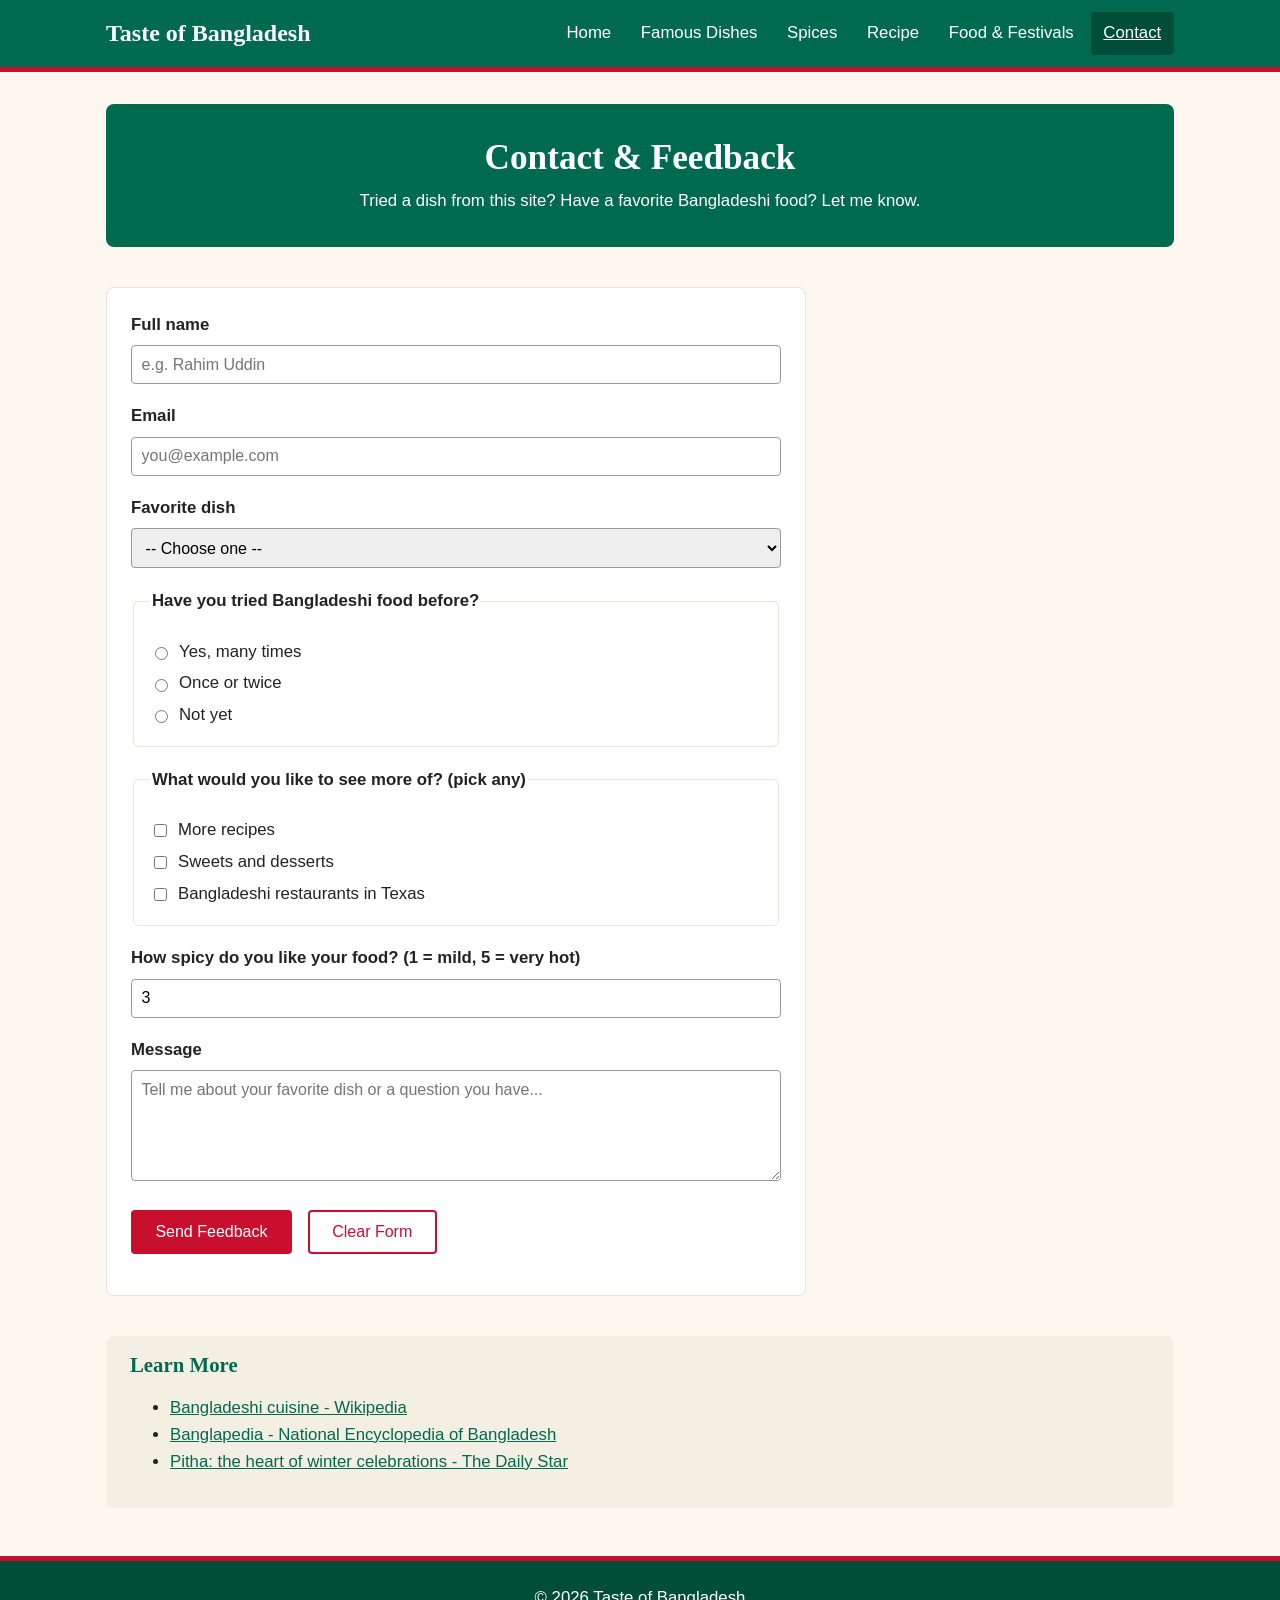
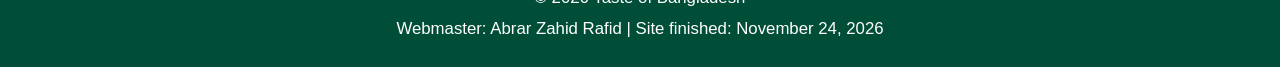
<file: contact.html>
<!DOCTYPE html>
<html lang="en">
<head>
    <meta charset="UTF-8">
    <meta name="viewport" content="width=device-width, initial-scale=1.0">
    <meta name="description" content="Contact Taste of Bangladesh and share your favorite Bangladeshi dish.">
    <title>Contact | Taste of Bangladesh</title>
    <link rel="stylesheet" href="css/style.css">
</head>
<body>

    <!-- ===== HEADER ===== -->
    <header class="site-header">
        <div class="header-inner">
            <a href="index.html" class="logo">Taste of Bangladesh</a>
            <button class="menu-toggle" id="menuToggle" aria-expanded="false" aria-controls="mainNav">&#9776; Menu</button>
            <nav id="mainNav" class="main-nav" aria-label="Main navigation">
                <ul>
                    <li><a href="index.html">Home</a></li>
                    <li><a href="dishes.html">Famous Dishes</a></li>
                    <li><a href="spices.html">Spices</a></li>
                    <li><a href="recipe.html">Recipe</a></li>
                    <li><a href="culture.html">Food &amp; Festivals</a></li>
                    <li><a href="contact.html" class="active">Contact</a></li>
                </ul>
            </nav>
        </div>
    </header>

    <!-- ===== MAIN CONTENT ===== -->
    <main>

        <section class="page-banner">
            <h1>Contact &amp; Feedback</h1>
            <p>Tried a dish from this site? Have a favorite Bangladeshi food? Let me know.</p>
        </section>

        <section class="content-section">
            <!-- Example form: it does not send anywhere, JavaScript shows a thank-you message -->
            <form id="feedbackForm" class="feedback-form" action="#" method="post">

                <!-- Text input -->
                <div class="form-row">
                    <label for="fullName">Full name</label>
                    <input type="text" id="fullName" name="fullName" placeholder="e.g. Rahim Uddin" required>
                </div>

                <!-- Email input -->
                <div class="form-row">
                    <label for="email">Email</label>
                    <input type="email" id="email" name="email" placeholder="you@example.com" required>
                </div>

                <!-- Select dropdown -->
                <div class="form-row">
                    <label for="favDish">Favorite dish</label>
                    <select id="favDish" name="favDish" required>
                        <option value="">-- Choose one --</option>
                        <option value="kacchi">Kacchi Biryani</option>
                        <option value="fuchka">Fuchka</option>
                        <option value="ilish">Ilish Bhaja</option>
                        <option value="khichuri">Khichuri</option>
                        <option value="pitha">Pitha</option>
                        <option value="other">Something else</option>
                    </select>
                </div>

                <!-- Radio buttons -->
                <fieldset class="form-row">
                    <legend>Have you tried Bangladeshi food before?</legend>
                    <div class="choice">
                        <input type="radio" id="triedYes" name="tried" value="yes" required>
                        <label for="triedYes">Yes, many times</label>
                    </div>
                    <div class="choice">
                        <input type="radio" id="triedOnce" name="tried" value="once">
                        <label for="triedOnce">Once or twice</label>
                    </div>
                    <div class="choice">
                        <input type="radio" id="triedNo" name="tried" value="no">
                        <label for="triedNo">Not yet</label>
                    </div>
                </fieldset>

                <!-- Checkboxes -->
                <fieldset class="form-row">
                    <legend>What would you like to see more of? (pick any)</legend>
                    <div class="choice">
                        <input type="checkbox" id="moreRecipes" name="more" value="recipes">
                        <label for="moreRecipes">More recipes</label>
                    </div>
                    <div class="choice">
                        <input type="checkbox" id="moreSweets" name="more" value="sweets">
                        <label for="moreSweets">Sweets and desserts</label>
                    </div>
                    <div class="choice">
                        <input type="checkbox" id="moreRestaurants" name="more" value="restaurants">
                        <label for="moreRestaurants">Bangladeshi restaurants in Texas</label>
                    </div>
                </fieldset>

                <!-- Number input -->
                <div class="form-row">
                    <label for="spice">How spicy do you like your food? (1 = mild, 5 = very hot)</label>
                    <input type="number" id="spice" name="spice" min="1" max="5" value="3">
                </div>

                <!-- Textarea -->
                <div class="form-row">
                    <label for="message">Message</label>
                    <textarea id="message" name="message" rows="5" placeholder="Tell me about your favorite dish or a question you have..." required></textarea>
                </div>

                <!-- Buttons -->
                <div class="form-buttons">
                    <button type="submit" class="button">Send Feedback</button>
                    <button type="reset" class="button button-outline">Clear Form</button>
                </div>

                <!-- JavaScript puts the thank-you message here -->
                <p id="formMessage" class="form-message" aria-live="polite"></p>
            </form>
        </section>

        <!-- Extra helpful links -->
        <aside class="sources">
            <h2>Learn More</h2>
            <ul>
                <li><a href="https://en.wikipedia.org/wiki/Bangladeshi_cuisine">Bangladeshi cuisine - Wikipedia</a></li>
                <li><a href="https://en.banglapedia.org/">Banglapedia - National Encyclopedia of Bangladesh</a></li>
                <li><a href="https://www.thedailystar.net/weekend-read/news/pitha-the-heart-winter-celebrations-3785946">Pitha: the heart of winter celebrations - The Daily Star</a></li>
            </ul>
        </aside>

    </main>

    <!-- ===== FOOTER ===== -->
    <footer class="site-footer">
        <p>&copy; 2026 Taste of Bangladesh</p>
        <p>Webmaster: Abrar Zahid Rafid | Site finished: November 24, 2026</p>
    </footer>

    <script src="js/script.js"></script>
</body>
</html>
</file>
<file: css/style.css>
/* =========================================================
   Taste of Bangladesh - Main Stylesheet
   Author: Abrar Zahid Rafid
   Colors are inspired by the Bangladesh flag (green and red).
   ========================================================= */


/* ---------- 1. Color and font variables ---------- */
:root {
    --green: #006a4e;        /* main green (from the flag) */
    --dark-green: #004d38;   /* darker green for hover and footer */
    --red: #c8102e;          /* accent red, dark enough to read on cream */
    --cream: #fdf8ef;        /* page background */
    --white: #ffffff;
    --text: #222222;         /* main text color */
    --light-gray: #e9e4d8;   /* borders */
    --heading-font: Georgia, "Times New Roman", serif;
    --body-font: Arial, Helvetica, sans-serif;
}


/* ---------- 2. Basic reset and page defaults ---------- */
* {
    box-sizing: border-box;
}

body {
    margin: 0;
    font-family: var(--body-font);
    font-size: 1.05rem;
    line-height: 1.6;
    color: var(--text);
    background-color: var(--cream);
}

h1, h2, h3 {
    font-family: var(--heading-font);
    color: var(--green);
    line-height: 1.25;
}

a {
    color: var(--green);
}

a:hover,
a:focus {
    color: var(--red);
}

/* Responsive images: they never grow wider than their container */
img {
    max-width: 100%;
    height: auto;
    display: block;
}


/* ---------- 3. Header and navigation (Flexbox) ---------- */
.site-header {
    background-color: var(--green);
    border-bottom: 5px solid var(--red);
    position: sticky;      /* menu stays at the top when scrolling */
    top: 0;
    z-index: 10;
}

.header-inner {
    max-width: 1100px;
    margin: 0 auto;
    padding: 0.75rem 1rem;
    display: flex;
    justify-content: space-between;
    align-items: center;
    flex-wrap: wrap;
}

.logo {
    font-family: var(--heading-font);
    font-size: 1.5rem;
    font-weight: bold;
    color: var(--white);
    text-decoration: none;
}

.logo:hover,
.logo:focus {
    color: var(--white);
}

.main-nav ul {
    list-style: none;
    margin: 0;
    padding: 0;
    display: flex;          /* puts the links in a row */
    gap: 0.25rem;
}

.main-nav a {
    display: block;
    padding: 0.5rem 0.8rem;
    color: var(--white);
    text-decoration: none;
    border-radius: 4px;
}

.main-nav a:hover,
.main-nav a:focus,
.main-nav a.active {
    background-color: var(--dark-green);
    color: var(--white);
}

.main-nav a.active {
    text-decoration: underline;
}

/* Menu button is hidden on big screens */
.menu-toggle {
    display: none;
    background: none;
    border: 2px solid var(--white);
    color: var(--white);
    font-size: 1rem;
    padding: 0.4rem 0.8rem;
    border-radius: 4px;
    cursor: pointer;
}


/* ---------- 4. Main layout ---------- */
main {
    max-width: 1100px;
    margin: 0 auto;
    padding: 0 1rem;
}

.content-section {
    margin: 2.5rem 0;
}


/* ---------- 5. Home page hero (Grid) ---------- */
.hero {
    display: grid;
    grid-template-columns: 1fr 1fr;
    gap: 2rem;
    align-items: center;
    margin-top: 2rem;
}

.hero h1 {
    font-size: 2.6rem;
    margin-top: 0;
}

.hero-image img {
    border-radius: 8px;
    max-height: 480px;
    width: 100%;
    object-fit: cover;
}

/* Page title banner used on the inner pages */
.page-banner {
    background-color: var(--green);
    color: var(--white);
    text-align: center;
    padding: 2rem 1rem;
    margin-top: 2rem;
    border-radius: 8px;
}

.page-banner h1 {
    color: var(--white);
    margin: 0 0 0.5rem;
    font-size: 2.2rem;
}

.page-banner p {
    margin: 0;
}


/* ---------- 6. Buttons ---------- */
.button {
    display: inline-block;
    background-color: var(--red);
    color: var(--white);
    padding: 0.7rem 1.4rem;
    border: 2px solid var(--red);
    border-radius: 4px;
    font-size: 1rem;
    text-decoration: none;
    cursor: pointer;
}

.button:hover,
.button:focus {
    background-color: var(--dark-green);
    border-color: var(--dark-green);
    color: var(--white);
}

.button-outline {
    background-color: transparent;
    color: var(--red);
}


/* ---------- 7. Cards (responsive Grid) ---------- */
/* auto-fit makes the cards wrap to new rows on smaller screens */
.card-grid {
    display: grid;
    grid-template-columns: repeat(auto-fit, minmax(220px, 1fr));
    gap: 1.25rem;
}

.card {
    background-color: var(--white);
    border: 1px solid var(--light-gray);
    border-top: 5px solid var(--green);
    border-radius: 6px;
    padding: 1.25rem;
}

.card h3 {
    margin-top: 0;
}


/* ---------- 8. Dishes page ---------- */
.dish-grid {
    display: grid;
    grid-template-columns: 1fr 1fr;
    gap: 2rem;
}

.dish {
    background-color: var(--white);
    border: 1px solid var(--light-gray);
    border-radius: 8px;
    overflow: hidden;
    display: flex;
    flex-direction: column;
}

.dish img {
    width: 100%;
    height: 320px;
    object-fit: cover;
}

.dish-text {
    padding: 0 1.25rem 1rem;
}


/* ---------- 9. Image + text side by side (Flexbox) ---------- */
.split {
    display: flex;
    gap: 2rem;
    align-items: flex-start;
}

.split > div,
.split > figure {
    flex: 1;
}

/* .reverse puts the picture on the left */
.split.reverse {
    flex-direction: row-reverse;
}

figure {
    margin: 0;
}

figure img {
    border-radius: 8px;
}

figcaption,
.credit,
.small-note {
    font-size: 0.85rem;
    color: #555555;
    margin-top: 0.4rem;
}

.wide-figure {
    max-width: 750px;
    margin-bottom: 1rem;
}


/* ---------- 10. Table (spices page) ---------- */
table {
    border-collapse: collapse;
    width: 100%;
    background-color: var(--white);
    margin-top: 1rem;
}

caption {
    font-weight: bold;
    text-align: left;
    margin-bottom: 0.5rem;
}

th,
td {
    border: 1px solid var(--light-gray);
    padding: 0.6rem;
    text-align: left;
}

th {
    background-color: var(--green);
    color: var(--white);
}

tbody tr:nth-child(even) {
    background-color: #f4efe3;
}

.spice-list li {
    margin-bottom: 0.5rem;
}


/* ---------- 11. Recipe page ---------- */
.quick-facts {
    list-style: none;
    padding: 1rem;
    background-color: var(--white);
    border-left: 5px solid var(--red);
    display: flex;
    flex-wrap: wrap;
    gap: 0.5rem 1.5rem;
}

.recipe-layout {
    display: grid;
    grid-template-columns: 1fr 2fr;   /* ingredients smaller, steps bigger */
    gap: 2rem;
}

.ingredients,
.steps {
    background-color: var(--white);
    border: 1px solid var(--light-gray);
    border-radius: 8px;
    padding: 1.25rem;
}

.ingredients h2,
.steps h2 {
    margin-top: 0;
}

.checklist {
    list-style: none;
    padding: 0;
}

.checklist li {
    padding: 0.3rem 0;
    border-bottom: 1px dashed var(--light-gray);
}

.steps li {
    margin-bottom: 0.8rem;
}


/* ---------- 12. Video (keeps a 16:9 shape on every screen) ---------- */
/* limits how wide the video can get */
.video-container {
    max-width: 800px;
}

/* padding-bottom 56.25% = 9 / 16, so the box is always 16:9 */
.video-wrapper {
    position: relative;
    width: 100%;
    height: 0;
    padding-bottom: 56.25%;
}

.video-wrapper iframe {
    position: absolute;
    top: 0;
    left: 0;
    width: 100%;
    height: 100%;
    border: 0;
    border-radius: 8px;
}


/* ---------- 13. Contact form ---------- */
.feedback-form {
    background-color: var(--white);
    border: 1px solid var(--light-gray);
    border-radius: 8px;
    padding: 1.5rem;
    max-width: 700px;
}

.form-row {
    margin-bottom: 1.2rem;
}

.form-row > label,
legend {
    display: block;
    font-weight: bold;
    margin-bottom: 0.4rem;
}

fieldset {
    border: 1px solid var(--light-gray);
    border-radius: 6px;
    padding: 0.8rem 1rem;
}

input[type="text"],
input[type="email"],
input[type="number"],
select,
textarea {
    width: 100%;
    padding: 0.6rem;
    font-size: 1rem;
    font-family: var(--body-font);
    border: 1px solid #999999;
    border-radius: 4px;
}

input:focus,
select:focus,
textarea:focus {
    outline: 3px solid var(--green);
}

.choice {
    display: flex;
    align-items: center;
    gap: 0.5rem;
    margin: 0.3rem 0;
}

.form-buttons {
    display: flex;
    gap: 1rem;
    flex-wrap: wrap;
}

.form-message {
    margin-top: 1rem;
    font-weight: bold;
    color: var(--green);
}


/* ---------- 14. Sources box ---------- */
.sources {
    background-color: #f4efe3;
    border-radius: 8px;
    padding: 1rem 1.5rem;
    margin: 2.5rem 0;
}

.sources h2 {
    font-size: 1.3rem;
    margin-top: 0;
}


/* ---------- 15. Footer ---------- */
.site-footer {
    background-color: var(--dark-green);
    color: var(--white);
    text-align: center;
    padding: 1.25rem 1rem;
    margin-top: 3rem;
    border-top: 5px solid var(--red);
}

.site-footer p {
    margin: 0.25rem 0;
}


/* =========================================================
   16. MEDIA QUERIES (responsive design)
   ========================================================= */

/* Tablet: 900px and smaller */
@media (max-width: 900px) {
    .hero {
        grid-template-columns: 1fr;      /* stack text and picture */
        text-align: center;
    }

    .hero h1 {
        font-size: 2.1rem;
    }

    .recipe-layout {
        grid-template-columns: 1fr;      /* ingredients above steps */
    }

    .main-nav a {
        padding: 0.5rem 0.5rem;
        font-size: 0.95rem;
    }
}

/* Phone: 700px and smaller */
@media (max-width: 700px) {
    /* show the Menu button and hide the links until it is clicked */
    .menu-toggle {
        display: block;
    }

    .main-nav {
        display: none;
        width: 100%;
    }

    /* JavaScript adds the "open" class */
    .main-nav.open {
        display: block;
    }

    .main-nav ul {
        flex-direction: column;          /* links go top to bottom */
        padding-top: 0.5rem;
    }

    .split,
    .split.reverse {
        flex-direction: column;          /* picture goes under the text */
    }

    .dish-grid {
        grid-template-columns: 1fr;
    }

    .dish img {
        height: 240px;
    }

    .page-banner h1 {
        font-size: 1.8rem;
    }

    .hero h1 {
        font-size: 1.8rem;
    }
}
</file>
